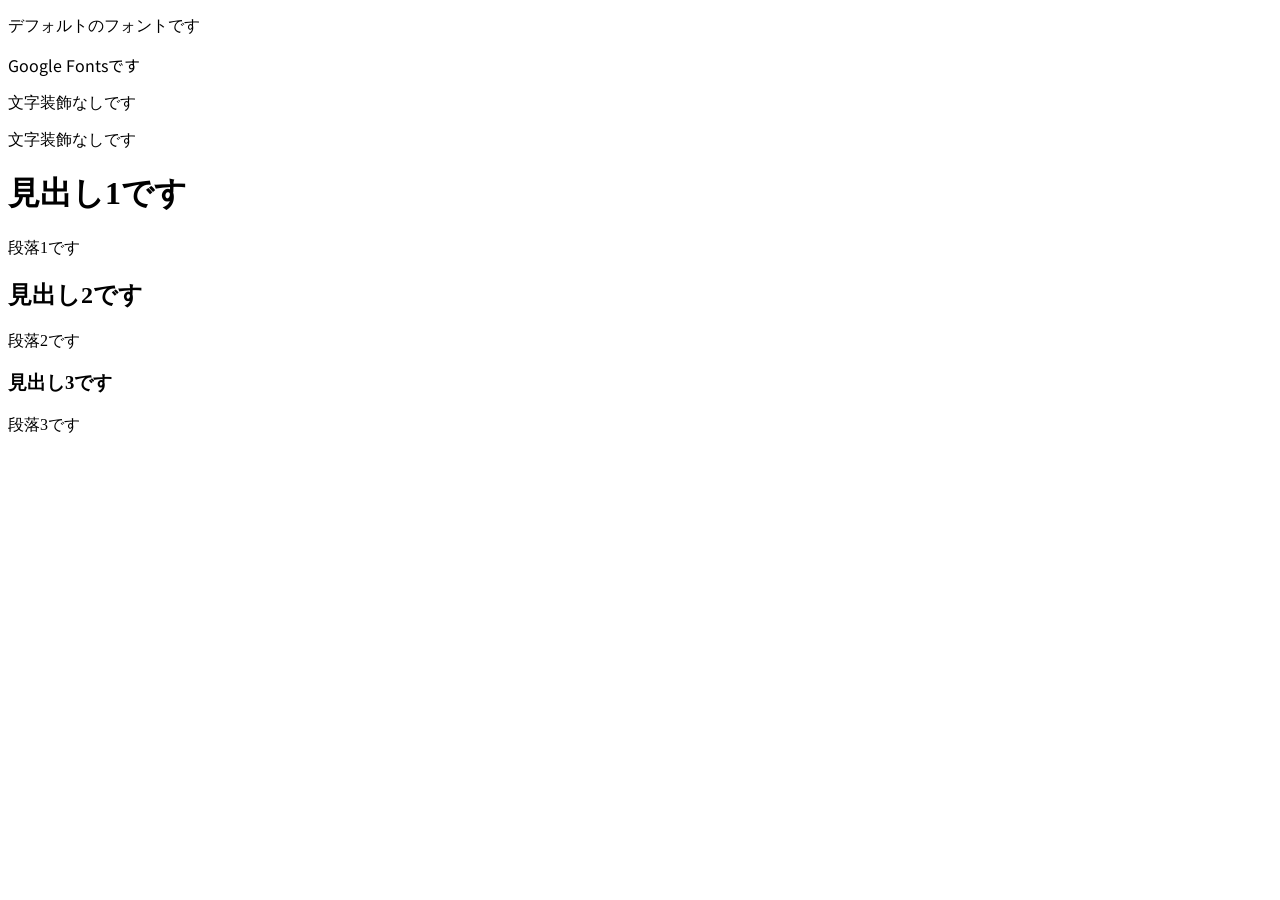
<file: read-stylesheet.html>
<!DOCTYPE html>
<html>
  <head>
    <title>タイトルです</title>
    <meta name="description" content="説明文です" />
    <meta charset="utf-8" />
    <!-- 以下の1行で外部のCSSファイルを読み込みます -->
    <link rel="stylesheet" href="read-stylesheet.css" />
        <!-- ここでGoogle Fontsを読み込みます -->

        <link rel="preconnect" href="https://fonts.googleapis.com">

        <link rel="preconnect" href="https://fonts.gstatic.com" crossorigin>
   
        <link href="https://fonts.googleapis.com/css2?family=Noto+Sans+JP&display=swap" rel="stylesheet">   
      </head>

      <body>
    
        <p>デフォルトのフォントです</p>
    
        <p class="google-fonts">Google Fontsです</p>        
    
      </body>
    
     </head>
    <body>
      <p>文字装飾なしです</p>
      <p class="decoration">文字装飾なしです</p>
    </body>
    <style>
      /* p {
        color: red;
      } */
    </style>
  </head>
  <body>
    <h1 id="first-heading">見出し1です</h1>
    <p>段落1です</p>
    <h2 class="text-red">見出し2です</h2>
    <p>段落2です</p>
    <h3>見出し3です</h3>
    <p>段落3です</p>
  </body>
</html>
</file>
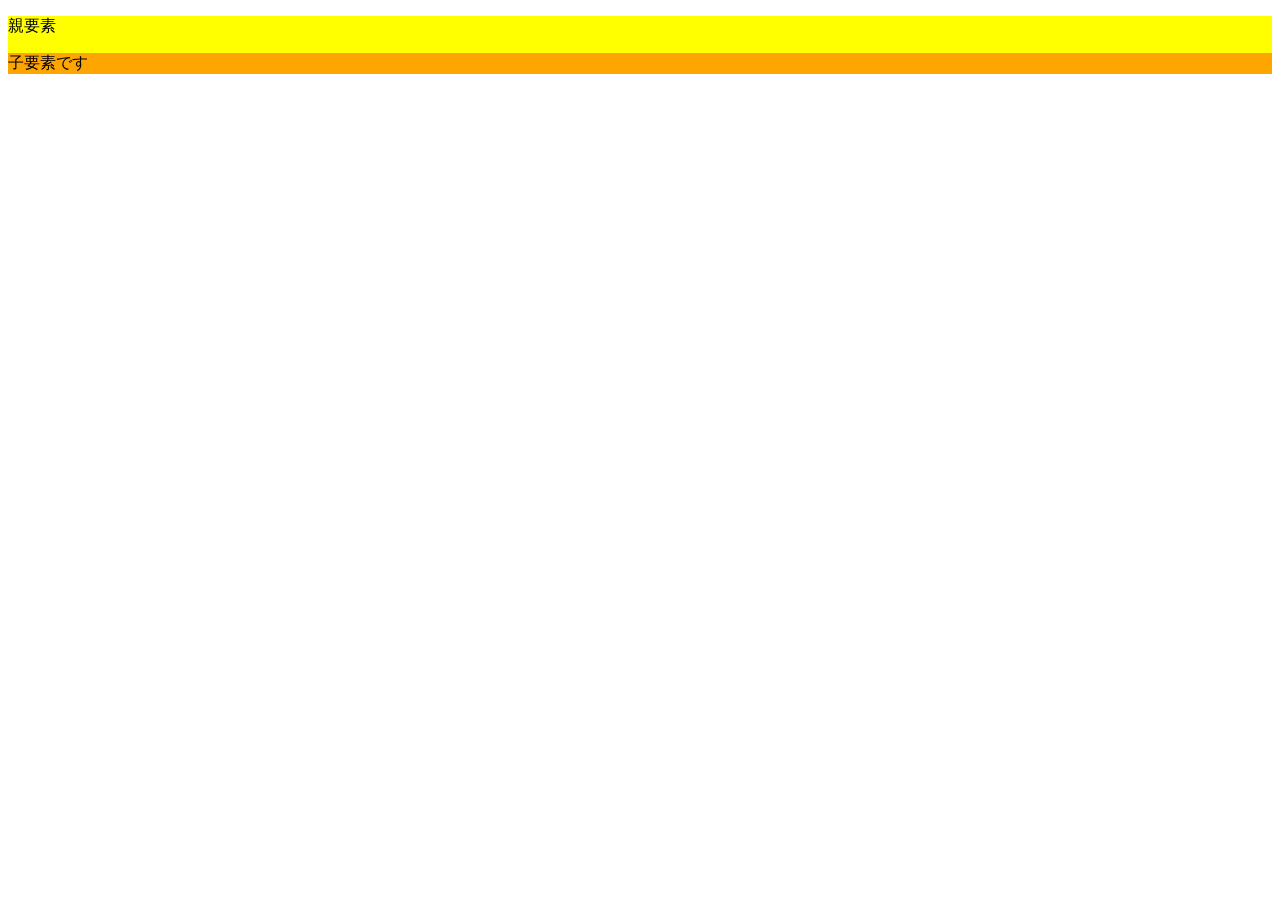
<file: width.html>
<!DOCTYPE html>
<html lang="en">
  <head>
    <title>タイトルです</title>
    <meta charset="UTF-8" />
    <meta name="viewport" content="width=device-width, initial-scale=1.0" />
    <link rel="stylesheet" href="width.css" />
  </head>
  <body>
    <div class="parent">
      <p>親要素</p>
      <div class="child">
        <p>子要素です</p>
      </div>
    </div>
  </body>
</html>
</file>
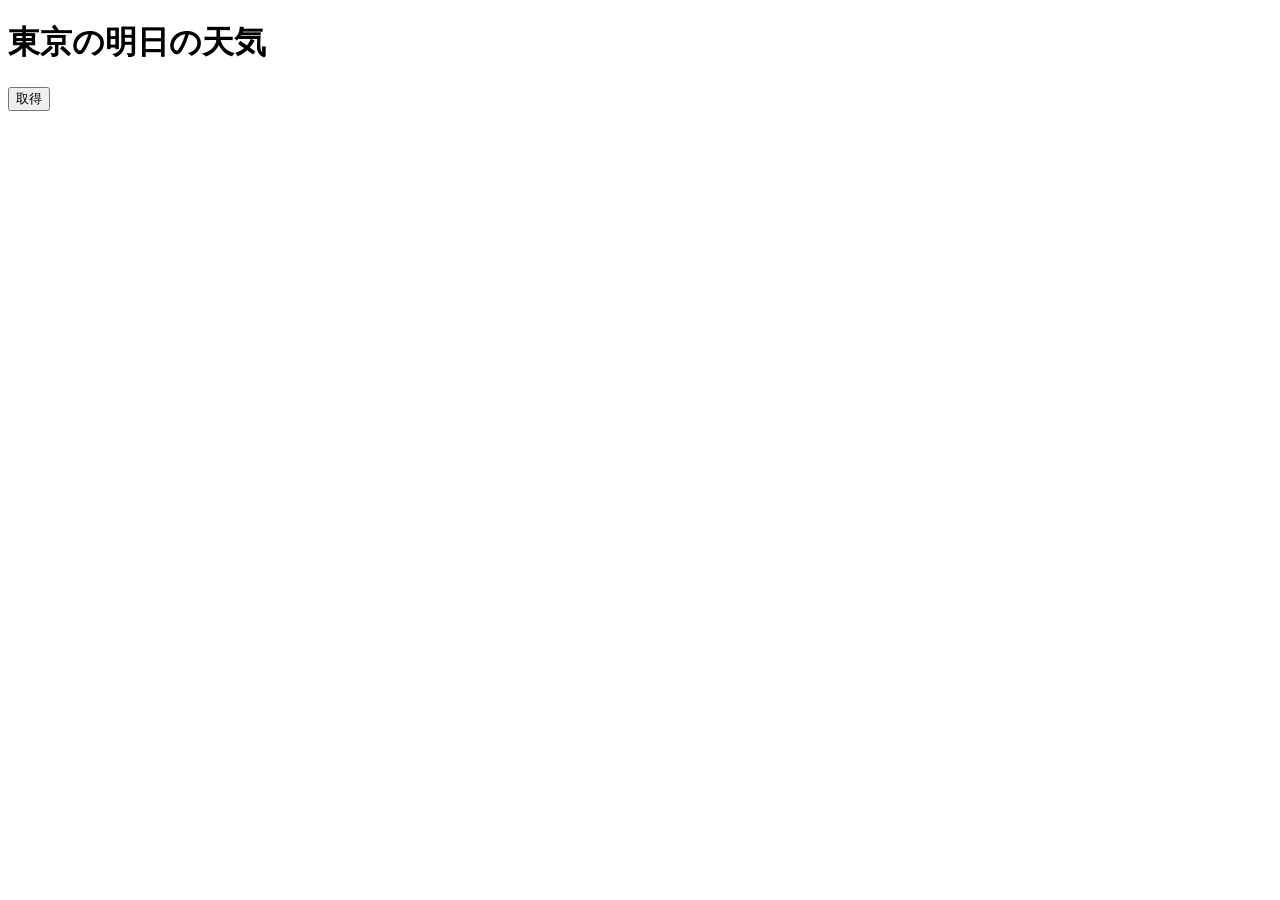
<file: HTML_Java/ajax.html>
<!DOCTYPE html>
<html lang="ja">
  <head>
    <meta charset="UTF-8" />
    <title>Ajax</title>
  </head>

  <body>
    <h1>東京の明日の天気</h1>
    <button id="ajax-btn">取得</button>
    <script src="js/ajax.js"></script>
  </body>
</html>
</file>
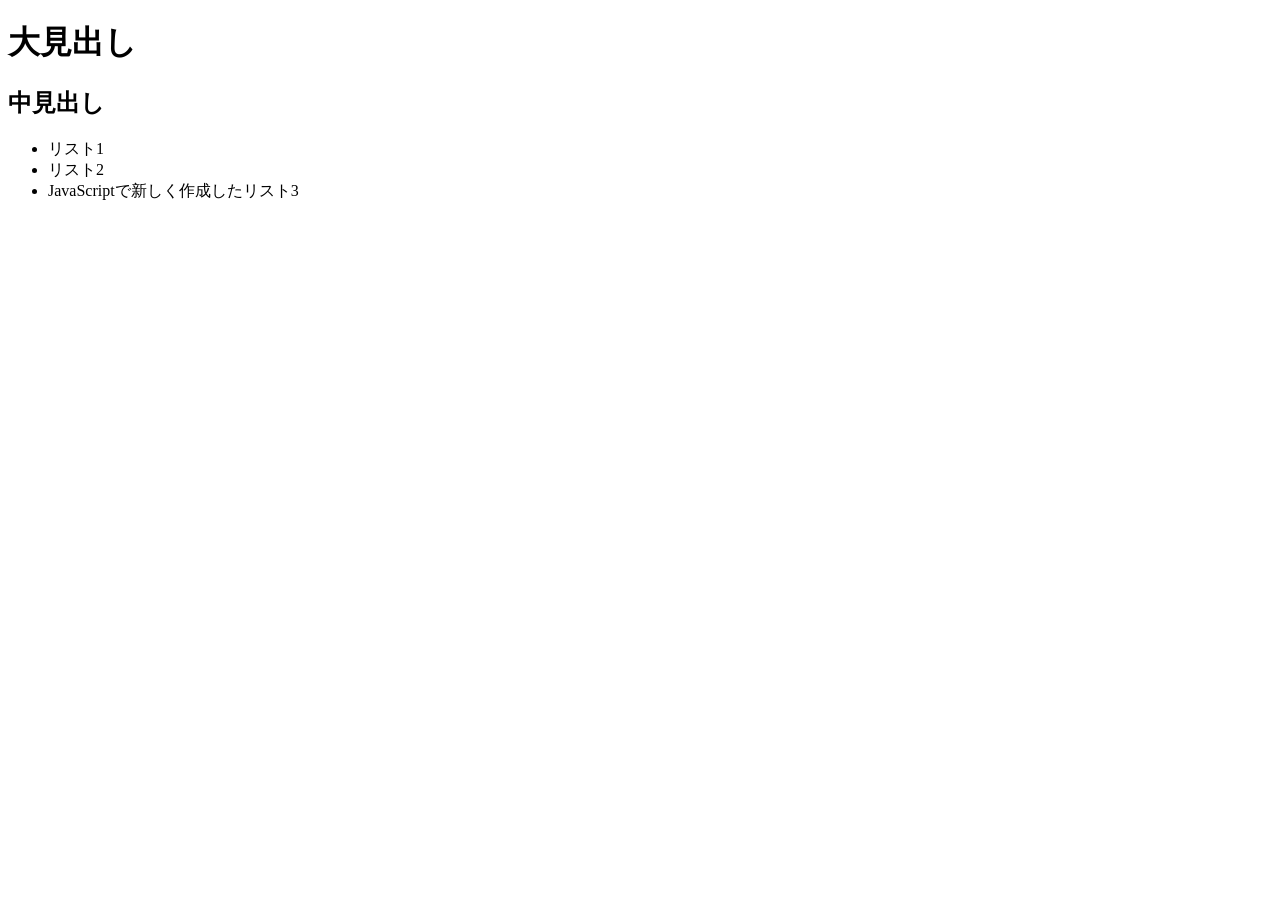
<file: HTML_Java/dom.html>
<!DOCTYPE html>
<html lang="ja">
  <head>
    <meta charset="UTF-8" />
    <title>DOM操作</title>
  </head>
  <body>
    <h1 id="first-heading" class="heading">大見出し</h1>

    <h2 id="second-heading" class="heading">中見出し</h2>

    <ul>
      <li id="first-list" class="list">リスト1</li>

      <li id="second-list" class="list">リスト2</li>
    </ul>
    <script src="dom.js"></script>
  </body>
</html>
</file>
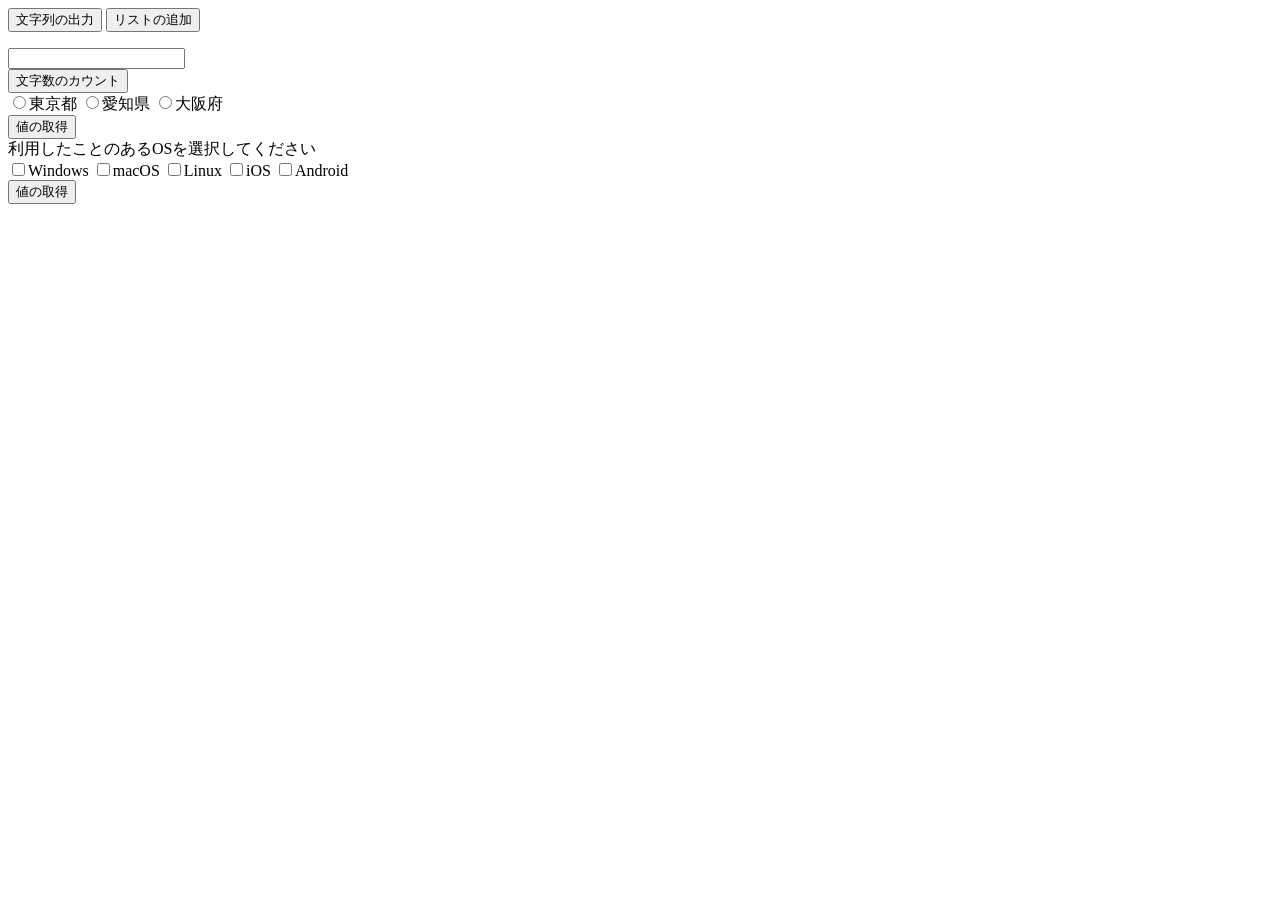
<file: HTML_Java/event.html>
<!DOCTYPE html>
<html lang="ja">
  <head>
    <meta charset="UTF-8" />

    <title>イベント処理</title>
  </head>

  <body>
    <button id="output-btn">文字列の出力</button>
    <button id="add-btn">リストの追加</button>
    <ul id="parent-list"></ul>

    <form name="textForm">
      <input type="text" name="textBox" />
    </form>
    <button id="count-btn">文字数のカウント</button>

    <form name="areaForm">
      <input type="radio" name="area" value="tokyo" />東京都

      <input type="radio" name="area" value="aichi" />愛知県

      <input type="radio" name="area" value="osaka" />大阪府
    </form>

    <button id="area-btn">値の取得</button>

    <form name="osForm">
      <label>利用したことのあるOSを選択してください</label><br />

      <input type="checkbox" name="os" value="windows" />Windows

      <input type="checkbox" name="os" value="macos" />macOS

      <input type="checkbox" name="os" value="linux" />Linux

      <input type="checkbox" name="os" value="ios" />iOS

      <input type="checkbox" name="os" value="android" />Android
    </form>

    <button id="os-btn">値の取得</button>

    <script src="event.js"></script>
  </body>
</html>
</file>
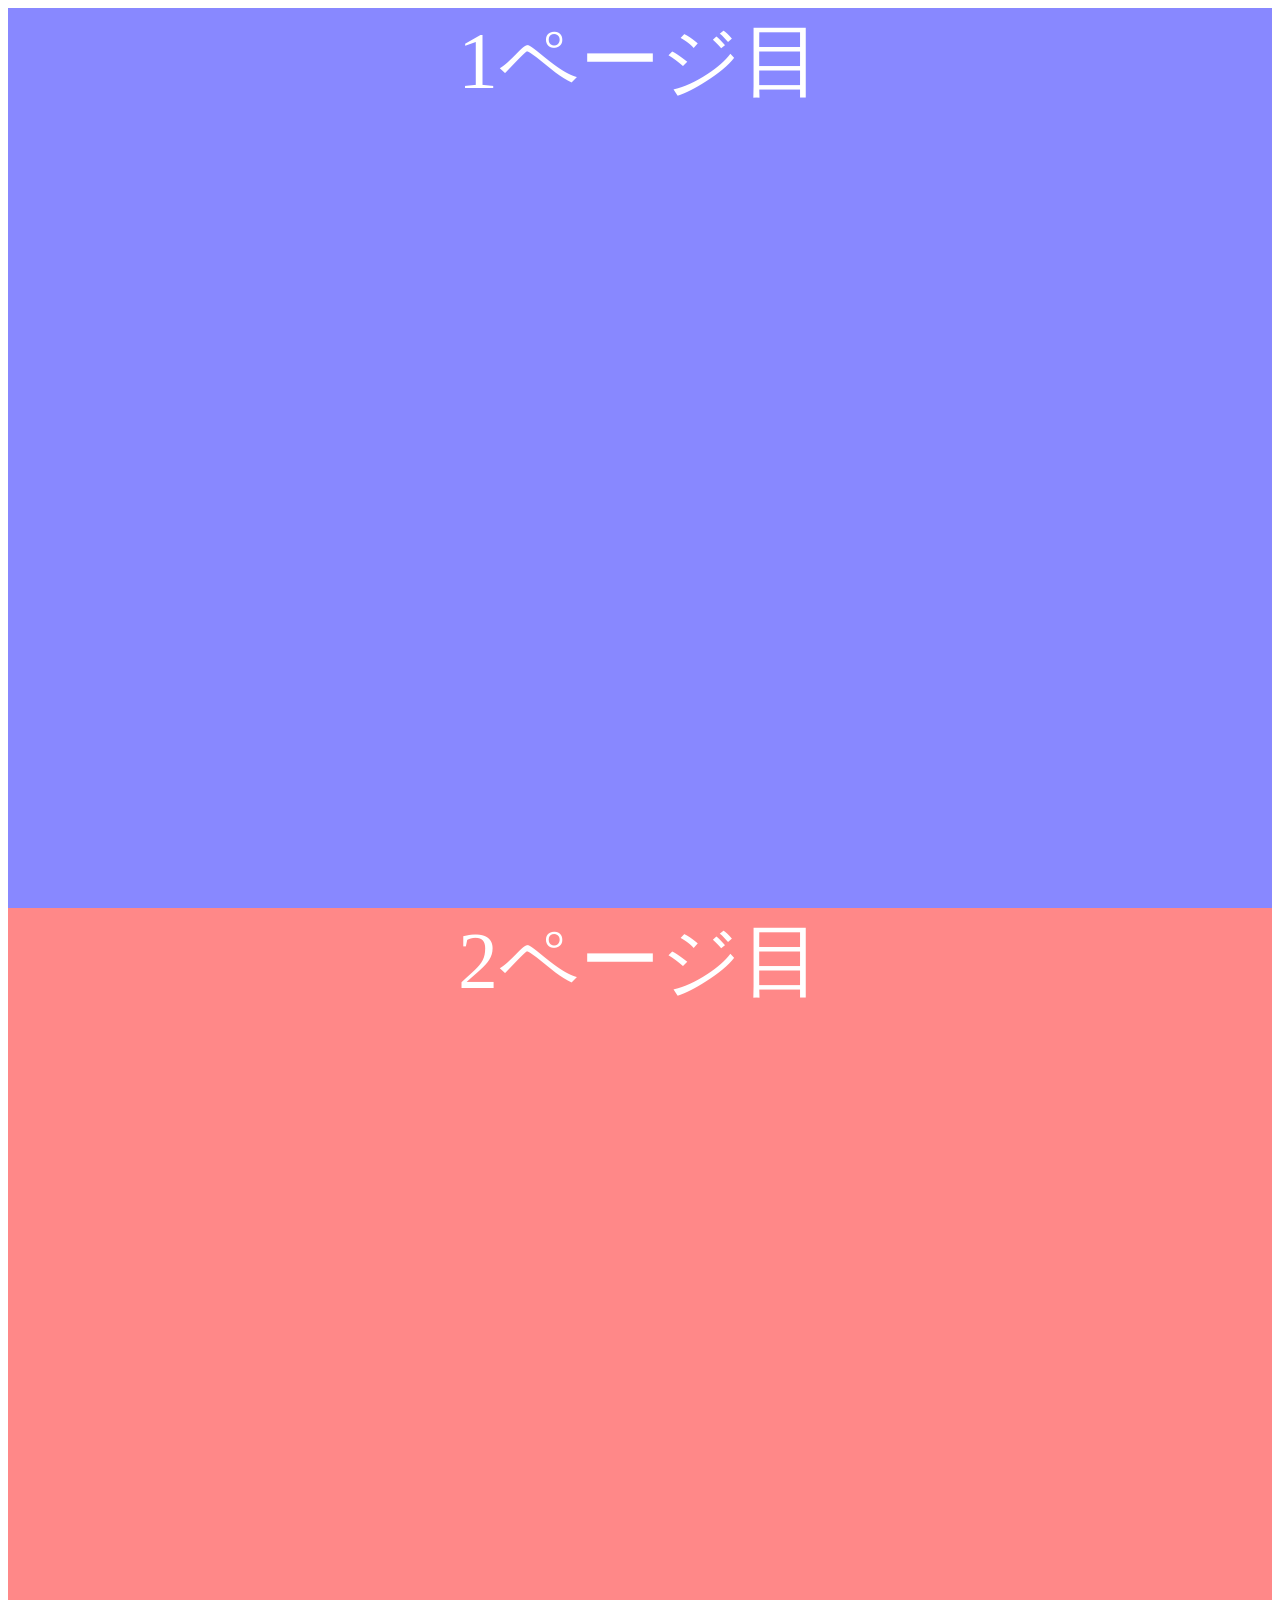
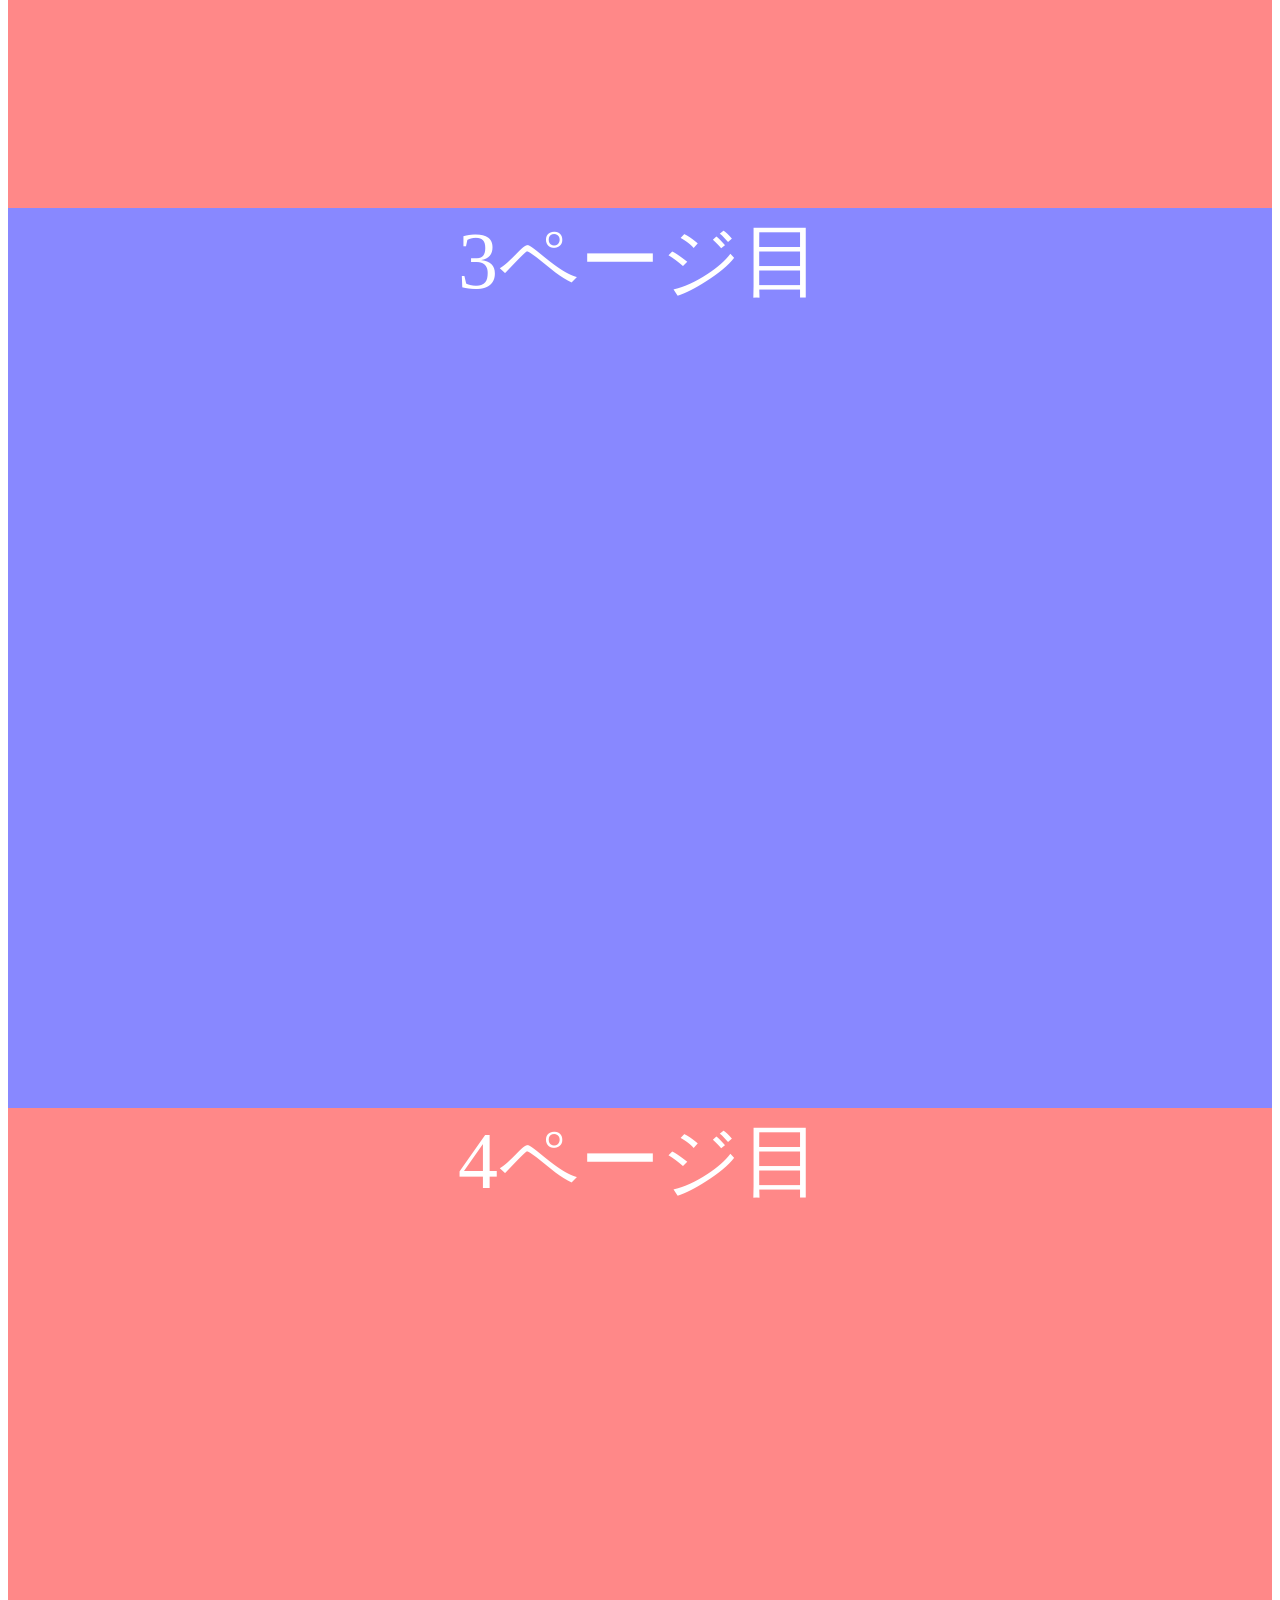
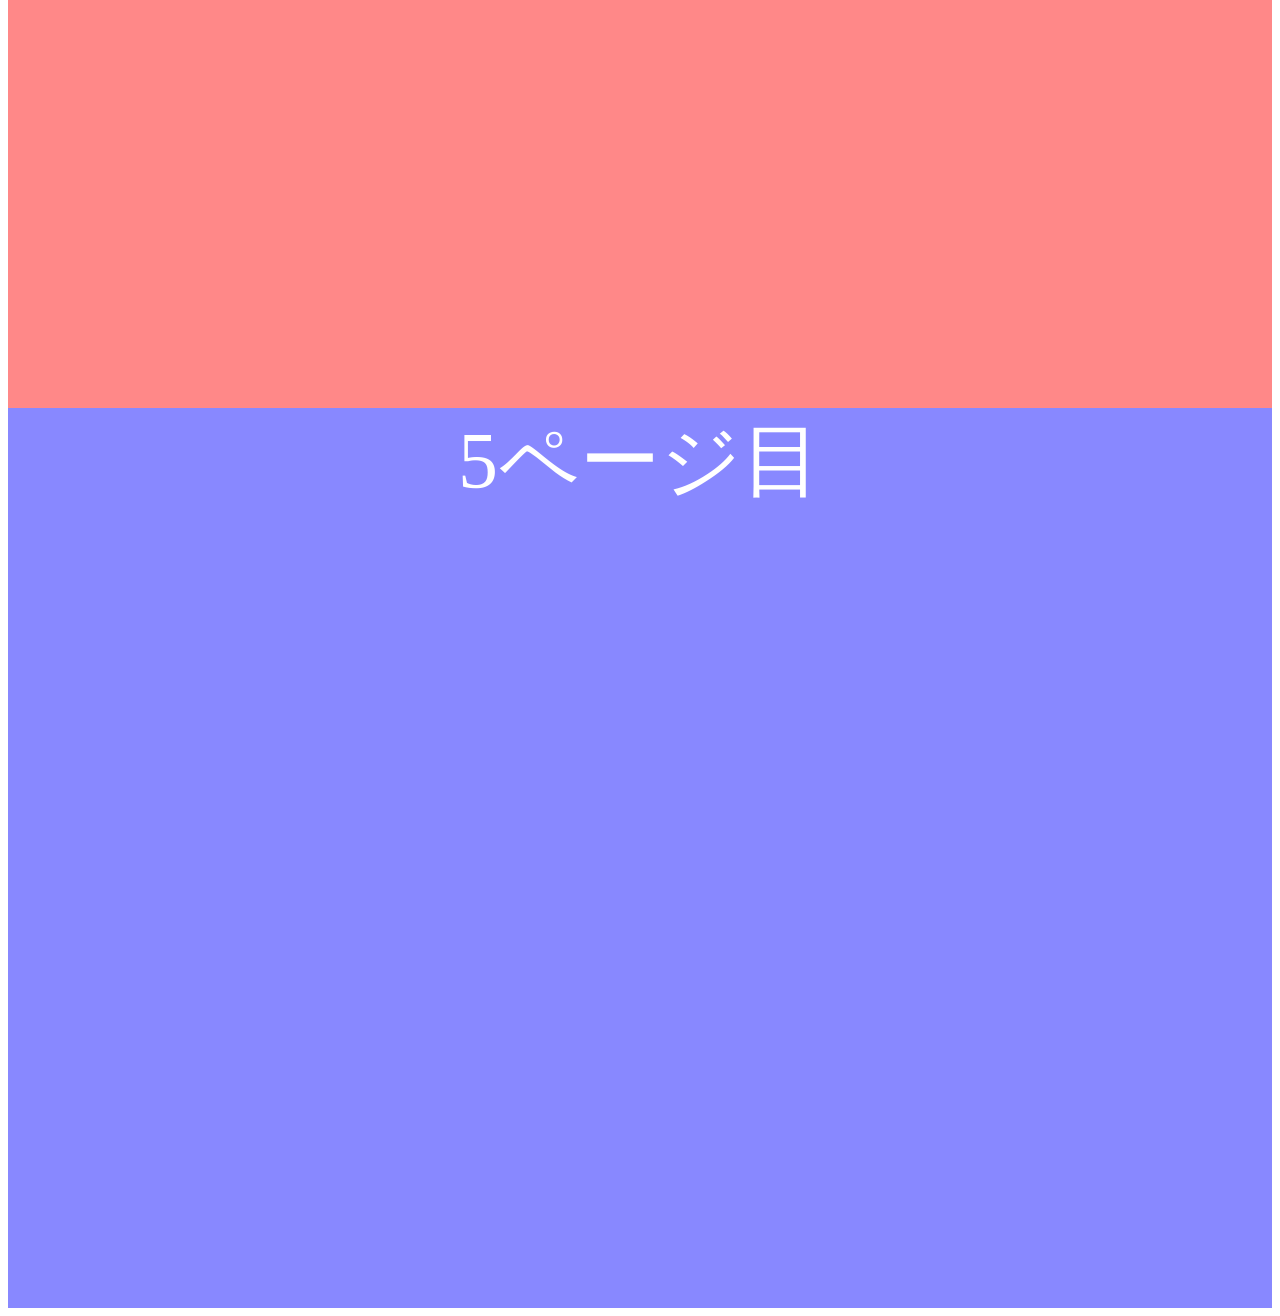
<file: HTML_Java/scroll.html>
<!DOCTYPE html>
<html lang="ja">
  <head>
    <meta charset="UTF-8" />

    <title>イベント処理（スクロール）</title>

    <link rel="stylesheet" href="scroll.css" />
  </head>

  <body>
    <div class="blue-screen">1ページ目</div>

    <div class="red-screen">2ページ目</div>

    <div class="blue-screen">3ページ目</div>

    <div class="red-screen">4ページ目</div>

    <div class="blue-screen">5ページ目</div>
    <a id="back-btn" href="#">TOPに戻る</a>
    <script src="scroll.js"></script>
  </body>
</html>
</file>
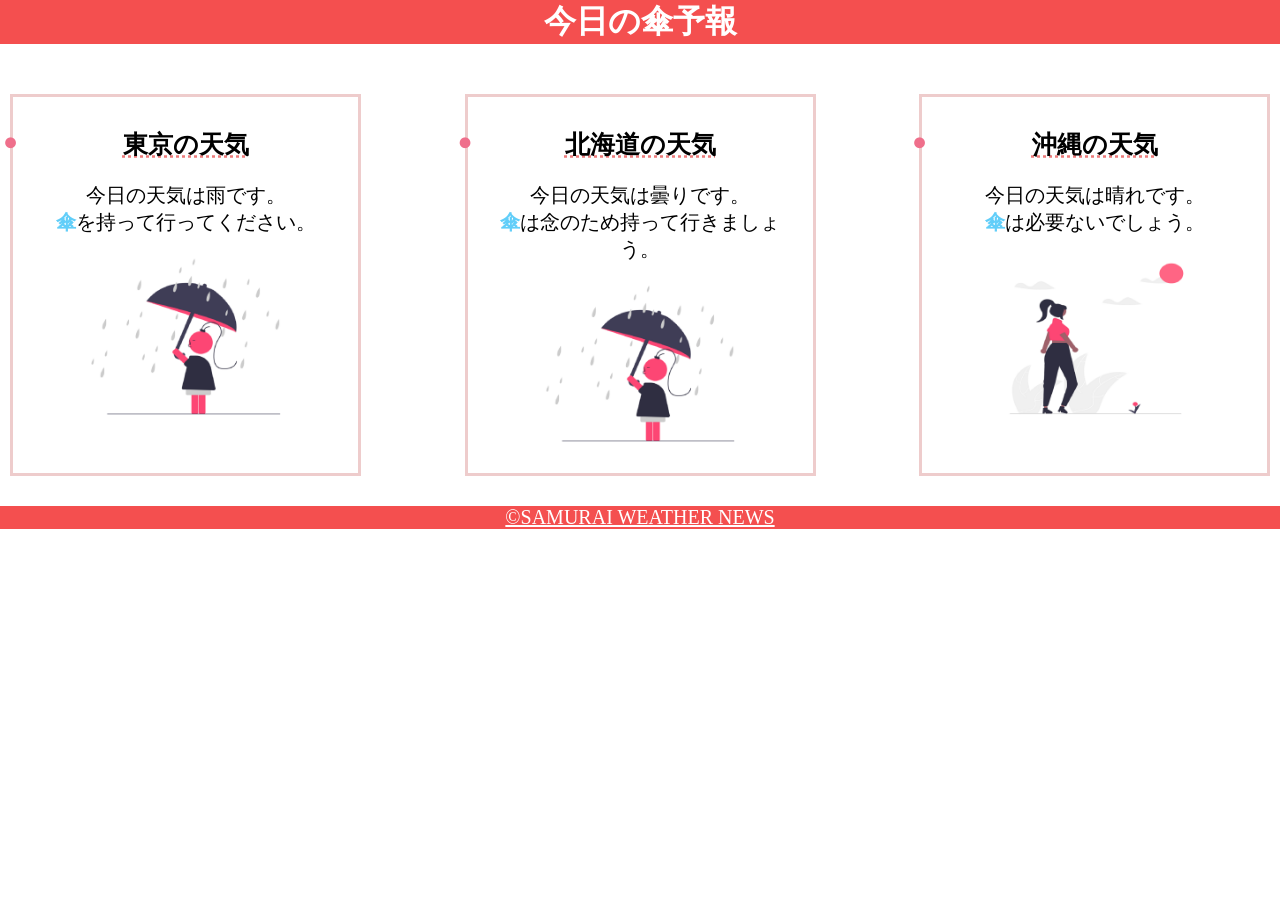
<file: kadai_22/kadai_22.html>
<!DOCTYPE html>
<html lang="ja">
  <head>
    <meta charset="UTF-8" />
    <title>22章課題</title>
    <meta name="description" content="このページは22章の課題です。" />
    <meta name="viewport" content="width=device-width, initial-scale=1.0" />
    <link rel="stylesheet" href="style.css" />
  </head>
  <body>
    <header>
      <h1>今日の傘予報</h1>
    </header>

    <main>
      <div id="parent">
        <div class="contents">
          <h2>東京の天気</h2>
          <p>今日の天気は雨です。</p>
          <p>傘を持って行ってください。</p>
          <img src="image/rainy.png" alt="雨の画像" />
        </div>
        <div class="contents">
          <h2>北海道の天気</h2>
          <p>今日の天気は曇りです。</p>
          <p>傘は念のため持って行きましょう。</p>
          <img src="image/rainy.png" alt="雨の画像" />
        </div>
        <div class="contents">
          <h2>沖縄の天気</h2>
          <p>今日の天気は晴れです。</p>
          <p>傘は必要ないでしょう。</p>
          <img src="image/sunny.png" alt="晴れの画像" />
        </div>
      </div>
    </main>

    <footer>
      <a href="https://www.sejuku.net/corp/">©SAMURAI WEATHER NEWS</a>
    </footer>
  </body>
</html>
</file>
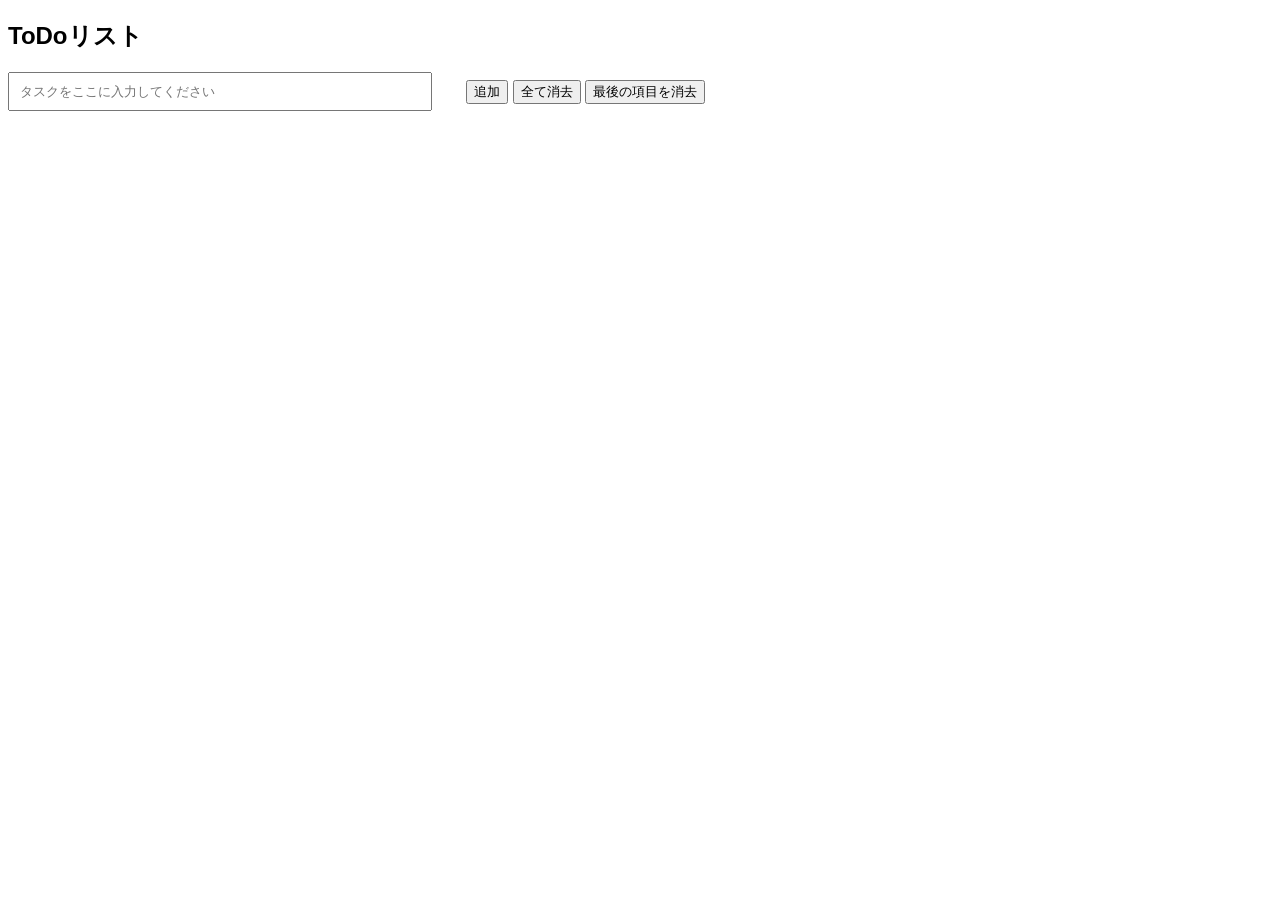
<file: HTML_Java/js/homework.html>
<!DOCTYPE html>
<html lang="ja">
  <head>
    <meta charset="UTF-8" />
    <title>ToDoリスト</title>
    <style>
      /* 簡単なスタイリング */
      body {
        font-family: "Arial", sans-serif;
      }

      #todoInput {
        padding: 10px;
        width: 400px;
        margin-right: 30px;
      }

      ul {
        list-style-type: none;
      }

      li {
        margin-top: 5px;
      }
    </style>
  </head>
  <body>
    <h2>ToDoリスト</h2>

    <div>
      <input
        type="text"
        id="todoInput"
        placeholder="タスクをここに入力してください"
      />
      <button id="addButton">追加</button>
      <!-- 全て消去ボタンを追加 -->
      <button id="clearButton">全て消去</button>
      <!-- 最後の項目を消去ボタンを追加 -->
      <button id="removeLastButton">最後の項目を消去</button>
    </div>

    <ul id="todoList">
      <!-- ToDoリストの項目がここに追加されます -->
    </ul>

    <script src="homework.js"></script>
  </body>
</html>
</file>
<file: read-stylesheet.css>
.google-fonts {
  /* ここにGoogle Fontsを指定します */

  font-family: "Noto Sans JP", sans-serif;
}
</file>
<file: width.css>
.parent {
  width: 300px;
  width: auto;
  background-color: yellow;
}
.child {
  width: 150px;
  width: auto;
  background-color: orange;
}
</file>
<file: HTML_Java/scroll.css>
.blue-screen {
  height: 100vh;
  color: #fff;
  font-size: 5em;
  text-align: center;
  background-color: #88f;
}

.red-screen {
  height: 100vh;
  color: #fff;
  font-size: 5em;
  text-align: center;
  background-color: #f88;
}

#back-btn {
  display: none;

  padding: 40px 10px;
  background-color: #fff;
  color: #000;
  text-decoration: none;
  border-radius: 50%;

  position: fixed;
  bottom: 10px;
  right: 10px;
}
</file>
<file: kadai_22/style.css>
/* 全体のデフォルトマージンを解除 */
body,
h1,
p {
  margin: 0;
}

/* 全てのp要素とa要素のフォントサイズを20pxに設定 */
p,
a {
  font-size: 20px;
}

/* headerのスタイリング */
header {
  margin-bottom: 20px;
  background-color: rgb(244, 79, 79);
  text-align: center;
}

/* h1のスタイリング */
header h1 {
  color: rgb(255, 255, 255);
}

/* main要素のスタイリング */
main {
  padding: 10px;
}

/* parent要素のスタイリング */
#parent {
  display: flex;
  justify-content: space-between;
}

/* contentsクラスのスタイリング */
.contents {
  border: 3px solid rgb(238, 204, 204);
  flex-basis: 25%;
  padding: 10px 15px;
  margin: 20px 0;
  text-align: center;
}

/* h2要素のスタイリング */
.contents h2 {
  font-size: 25px;
  text-decoration: underline dotted rgb(236, 122, 122);
  position: relative;
}

.contents h2::before {
  content: "●";
  color: rgb(239, 111, 139);
  position: absolute;
  left: -1em;
}

/* p要素の特定の文字のスタイリング */
.contents p:nth-of-type(2)::first-letter {
  font-weight: bold;
  color: rgb(97, 206, 249);
}

/* img要素のスタイリング */
.contents img {
  margin: 10px 0;
  width: 70%;
}

/* footer要素のスタイリング */
footer {
  background-color: rgb(244, 79, 79);
  text-align: center;
}

/* a要素のスタイリング */
footer a {
  color: rgb(255, 255, 255);
}

footer a:visited {
  color: rgb(193, 234, 251);
}

footer a:hover {
  color: rgb(245, 178, 168);
}

/* レスポンシブデザインのブレークポイント設定 */
@media screen and (max-width: 768px) {
  #parent {
    flex-direction: column;
  }

  h2 {
    font-size: 30px;
  }

  p {
    font-size: 25px;
  }
}
</file>
